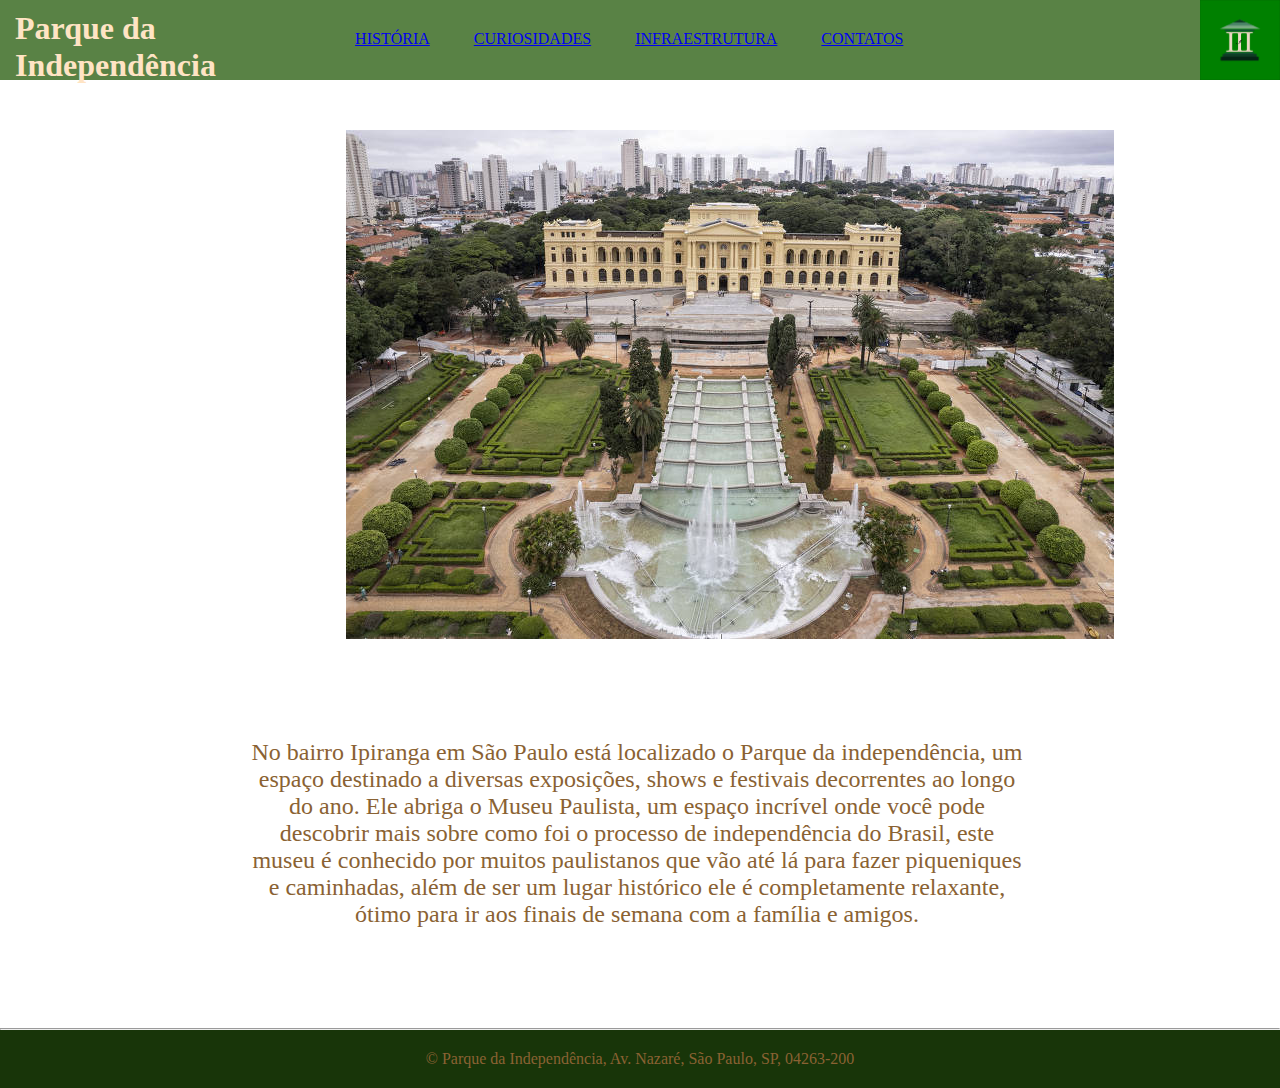
<file: cala a boca bia/index.html>
<!DOCTYPE html>
<html lang="pt-br">
<head>
    <meta charset="UTF-8">
    <meta name="viewport" content="width=device-width, initial-scale=1.0">
    <link rel="stylesheet" href="./css/estilo.css">
    <link rel="shortcut icon" href="./img/trabalhoanajulia.png">
    <title>Parque da Independência</title>
</head>
<body>
    <div id="container1">
        <section id="topo">
            <h1>Parque da Independência</h1>
            <nav>
                <ul>
                    <li><a href="./historia.html">HISTÓRIA</a></li>
                    <li><a href="./curiosidades.html">CURIOSIDADES</a></li>
                    <li><a href="./infraestrutura.html">INFRAESTRUTURA</a></li>
                    <li><a href="./contatos.html">CONTATOS</a></li>
                </ul>
            </nav>
            <img src="./img/trabalhoanajulia.png" id="logo">
        </section>

        <section id="sobre">
            <img src="./img/ipiranga3.jpg" alt="banner" id="banner">
            <p id="texto">No bairro Ipiranga em São Paulo está localizado o Parque da independência, um espaço destinado a diversas exposições, shows e festivais decorrentes ao longo do ano. Ele abriga o Museu Paulista, um espaço incrível onde você pode descobrir mais sobre como foi o processo de independência do Brasil, este museu é conhecido por muitos paulistanos que vão até lá para fazer piqueniques e caminhadas, além de ser um lugar histórico ele é completamente relaxante, ótimo para ir aos finais de semana com a família e amigos.</p>
        </section>
        <hr>
    </div>
    <footer>
        <div class="footer-content">
            <p>&copy; Parque da Independência, Av. Nazaré, São Paulo, SP, 04263-200</p>
        </div>
    </footer>
</body>
</html>
</file>
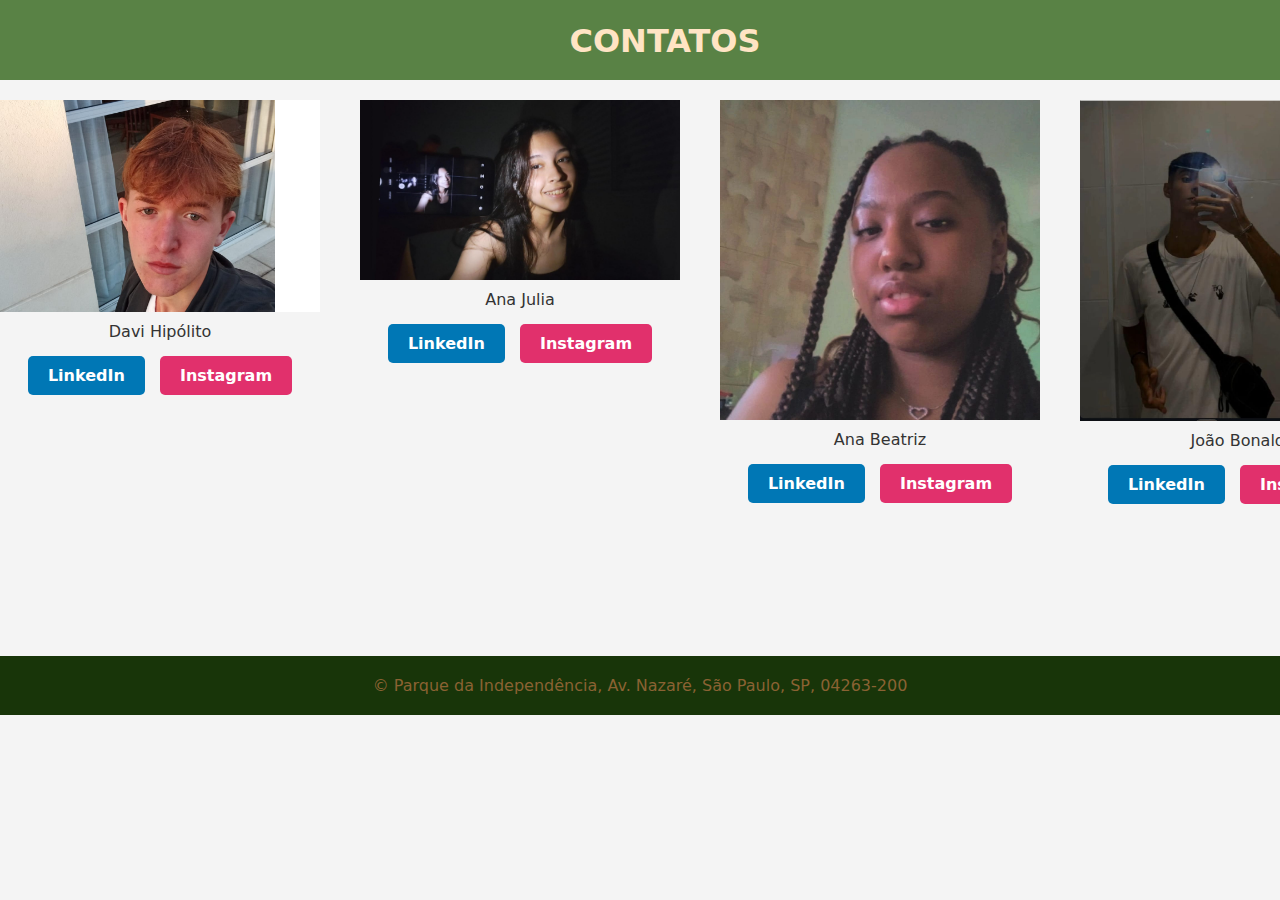
<file: cala a boca bia/contatos.html>
<!DOCTYPE html>
<html lang="pt-br">
<head>
    <meta charset="UTF-8">
    <meta name="viewport" content="width=device-width, initial-scale=1.0">
    <link rel="stylesheet" href="css/contatos.css">
    <link rel="shortcut icon" href="./img/trabalhoanajulia.png">
    <title>Contatos</title>
</head>
<body>
    <div id="container5">  
        <section id="contatos">
            <div class="topocontatos">
                    <h1 class="titlecontatos">CONTATOS</h1>
            </div>
        </section>
    </div>
    
    <div id="container6">
        <section id="integrantes">
            <div class="integrante">
                <img src="./img/hipo.png" alt="Foto de Integrante 1" id="foto">
                <p>Davi Hipólito</p>
                <div class="social-links">
                    <a href="https://www.linkedin.com/in/davi-hipólito-de-assis-6733b6308/" target="_blank" class="linkedin">LinkedIn</a>
                    <a href="https://www.instagram.com/davi.assisx?igsh=MXM3YTd3c3U0Y3F6Mg==" target="_blank" class="instagram">Instagram</a>
                </div>
            </div>

            <div class="integrante">
                <img src="./img/Ft-Ana.jpeg" alt="Foto de Integrante 2" id="foto">
                <p>Ana Julia</p>
                <div class="social-links">
                    <a href="https://www.linkedin.com/in/ana-julia-marques-do-prado-336986321/" target="_blank" class="linkedin">LinkedIn</a>
                    <a href="https://www.instagram.com/sweet.thys?igsh=MXU5M2NjZzhiNXRwNg==" target="_blank" class="instagram">Instagram</a>
                </div>
            </div>

            <div class="integrante">
                <img src="./img/Ft-Bia.jpeg" alt="Foto de Integrante 3" id="foto">
                <p>Ana Beatriz</p>
                <div class="social-links">
                    <a href="https://www.linkedin.com/in/ana-beatriz-silva-882833320/" target="_blank" class="linkedin">LinkedIn</a>
                    <a href="https://www.instagram.com/biasousax?igsh=cnluZnBxdnExZ2Ny" target="_blank" class="instagram">Instagram</a>
                </div>
            </div>

            <div class="integrante">
                <img src="./img/amostra.png" alt="Foto de Integrante 4" id="foto">
                <p>João Bonaldi</p>
                <div class="social-links">
                    <a href="https://www.linkedin.com/in/joão-henrique-bonaldi-souza-924b99320/" target="_blank" class="linkedin">LinkedIn</a>
                    <a href="https://www.instagram.com/bvnaldi?igsh=MXRzMHNkd3R4M2hzaQ==" target="_blank" class="instagram">Instagram</a>
                </div>
            </div>

            <div class="integrante">
                <img src="./img/Ft-Gigi.jpeg" alt="Foto de Integrante 5" id="foto">
                <p>Giovanna Soares</p>
                <div class="social-links">
                    <a href="https://www.linkedin.com/in/user3" target="_blank" class="linkedin">LinkedIn</a>
                    <a href="https://www.instagram.com/gihkkkjl?igsh=NXNhMTU4YWZsbnUw" target="_blank" class="instagram">Instagram</a>
                </div>
            </div>
        </section>
    </div>
    <footer>
        <div class="footer-content">
            <p>&copy; Parque da Independência, Av. Nazaré, São Paulo, SP, 04263-200</p>
        </div>
    </footer>
</body>
</html>
</file>
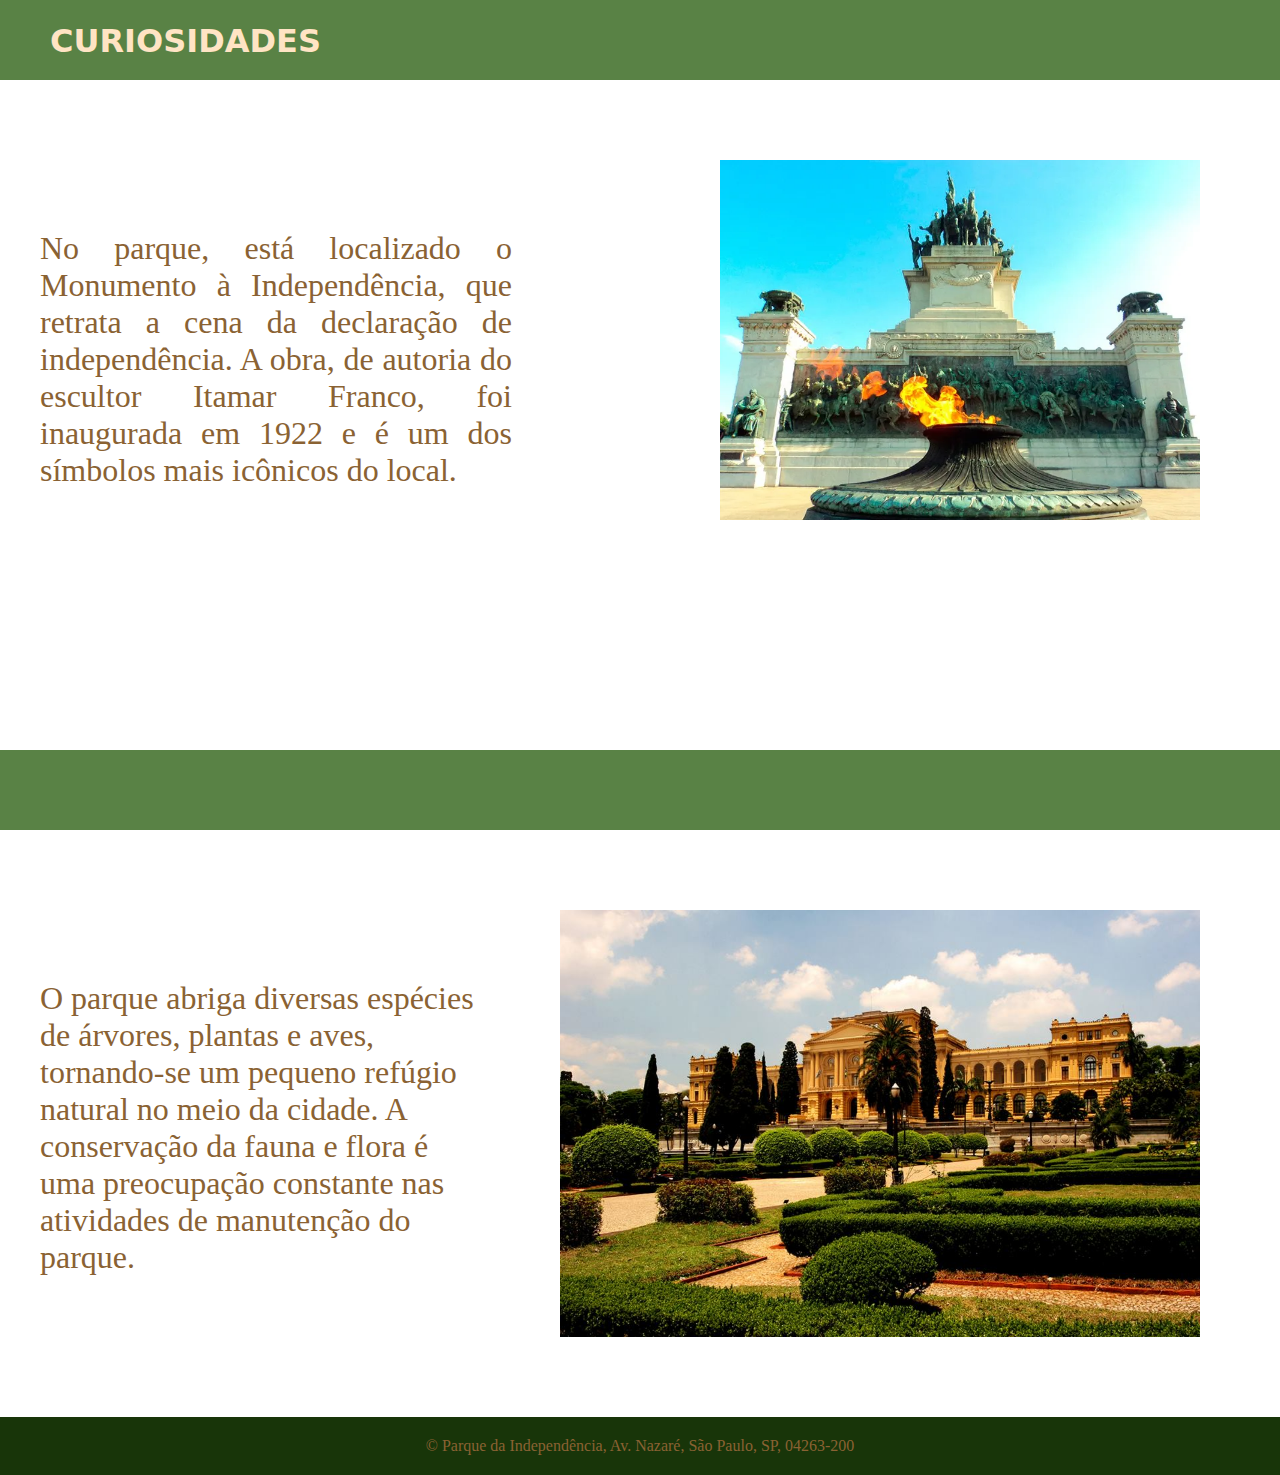
<file: cala a boca bia/curiosidades.html>
<!DOCTYPE html>
<html lang="pt-br">
<head>
    <meta charset="UTF-8">
    <meta name="viewport" content="width=device-width, initial-scale=1.0">
    <link rel="stylesheet" href="css/curiosidades.css">
    <link rel="shortcut icon" href="./img/trabalhoanajulia.png">
    <title>Curiosidades</title>
</head>
<body>
    <div id="container3">  
        <section id="curiosidades">
            <div class="topocuriosidades">
                    <h1 class="titlecuriosidades">CURIOSIDADES</h1>
            </div>
            <div class="inicio">
                <p class="textocuriosidades">No parque, está localizado o Monumento à Independência, que retrata a cena da declaração de independência. A obra, de autoria do escultor Itamar Franco, foi inaugurada em 1922 e é um dos símbolos mais icônicos do local.
                </p>
                <img src="./img/destaque_monumentoindependencia.webp" alt="banner" class="imgcuriosidades">
            </div>
        </section>

        <section id="curiosidades2"></section>
            <div class="topocuriosidades2">
                <h1 class="titlehist"></h1>
            </div>
            <div class="inicio">
                <p class="textocuriosidades">O parque abriga diversas espécies de árvores, plantas e aves, tornando-se um pequeno refúgio natural no meio da cidade. A conservação da fauna e flora é uma preocupação constante nas atividades de manutenção do parque.</p>
                <img src="./img/Museu-do-Ipiranga-reaberto.jpg" alt="banner" class="imgcuriosidades2">
            </div>
        </section>
    </div>
    <footer>
        <div class="footer-content">
            <p>&copy; Parque da Independência, Av. Nazaré, São Paulo, SP, 04263-200</p>
        </div>
    </footer>
</body>
</html>
</file>
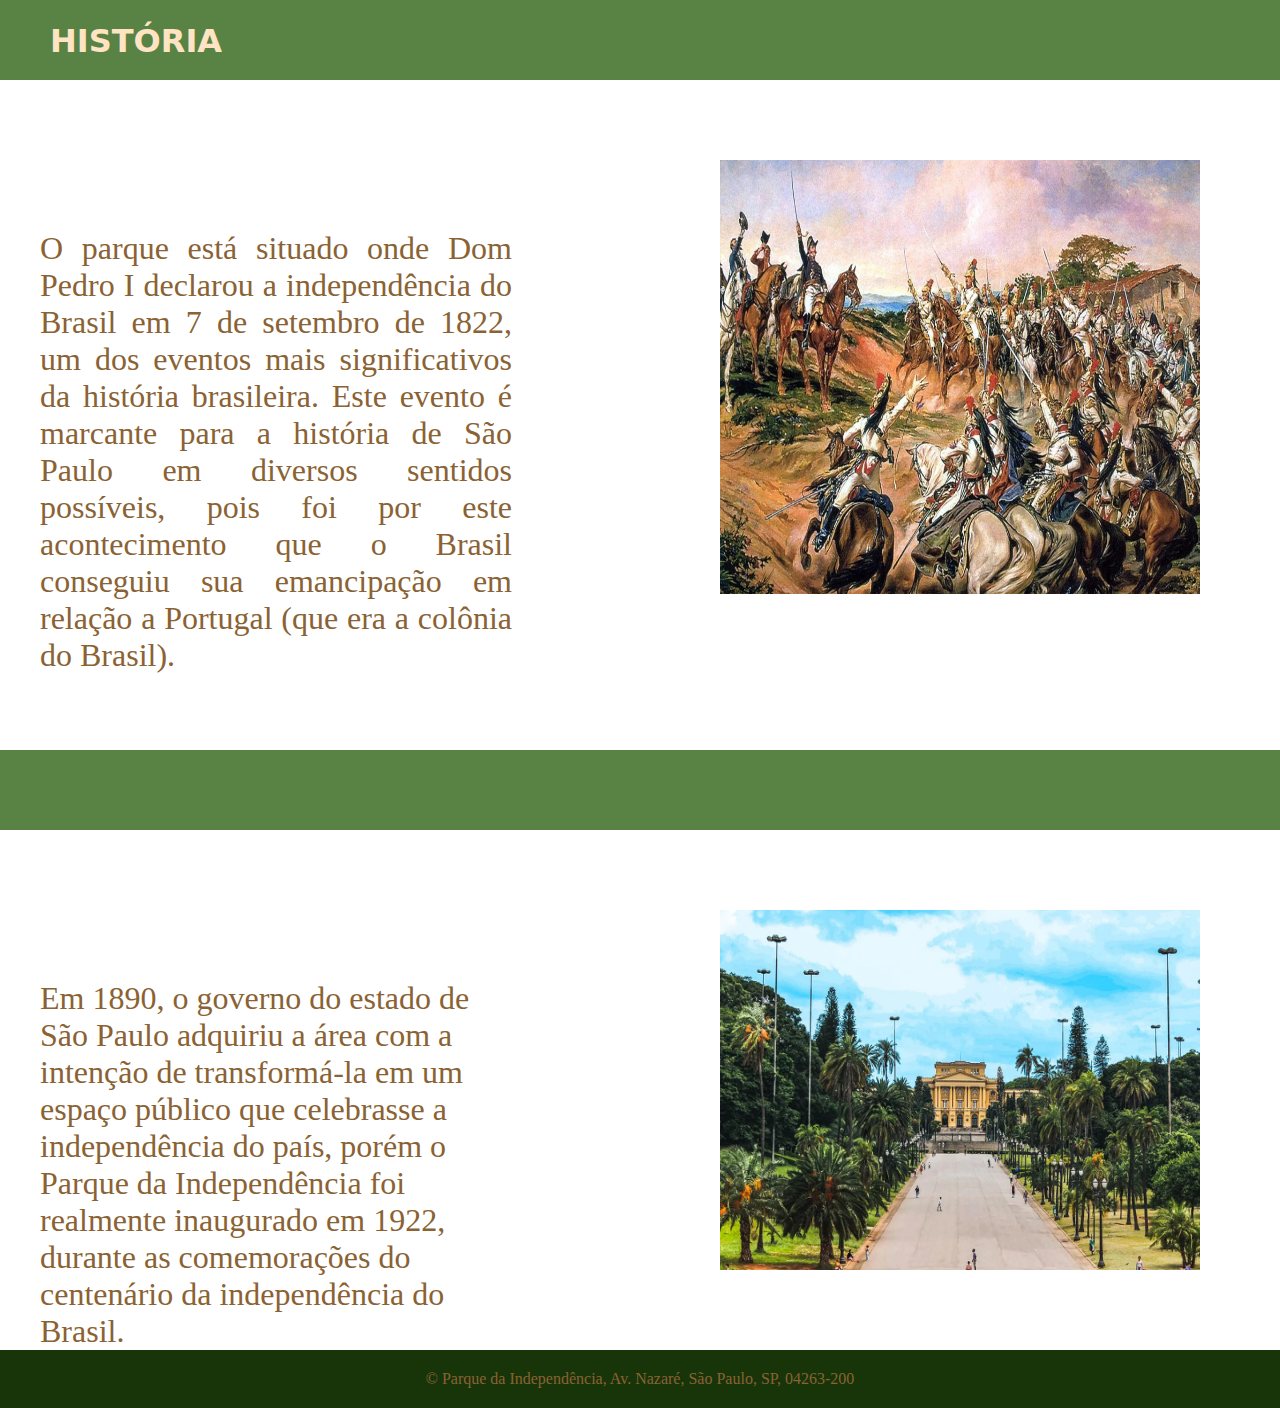
<file: cala a boca bia/historia.html>
<!DOCTYPE html>
<html lang="pt-br">
<head>
    <meta charset="UTF-8">
    <meta name="viewport" content="width=device-width, initial-scale=1.0">
    <link rel="stylesheet" href="css/historia.css">
    <link rel="shortcut icon" href="./img/trabalhoanajulia.png">
    <title>História</title>
</head>
<body>
    <div id="container2">  
        <section id="historia">
            <div class="topohist">
                    <h1 class="titlehist">HISTÓRIA</h1>
            </div>
                
            <div class="inicio">
                <p class="textohist">O parque está situado onde Dom Pedro I declarou a independência do Brasil
                    em 7 de setembro de 1822, um dos eventos mais significativos da história
                    brasileira. Este evento é marcante para a história de São Paulo em 
                    diversos sentidos possíveis, pois foi por este acontecimento que o Brasil conseguiu sua emancipação em relação a Portugal (que era a colônia do Brasil).
                </p>
                <img src="./img/P-Américo_-Grito_1_detalhe-1024x669.webp" alt="banner" class="imghist">
            </div>
        </section>

        <section id="historia2"></section>
            <div class="topohist2">
                <h1 class="titlehist"></h1>
            </div>
            <div class="inicio">
                <p class="textohist">Em 1890, o governo do estado de São Paulo adquiriu a área com a intenção de transformá-la em um espaço público que celebrasse a independência do país, porém o Parque da Independência foi realmente inaugurado em 1922, durante as comemorações do centenário da independência do Brasil.</p>
                <img src="./img/ipiranga4.webp" alt="banner" class="imghist2">
            </div>
        </section>
    </div>
    <footer>
        <div class="footer-content">
            <p>&copy; Parque da Independência, Av. Nazaré, São Paulo, SP, 04263-200</p>
        </div>
    </footer>
</body>
</html>
</file>
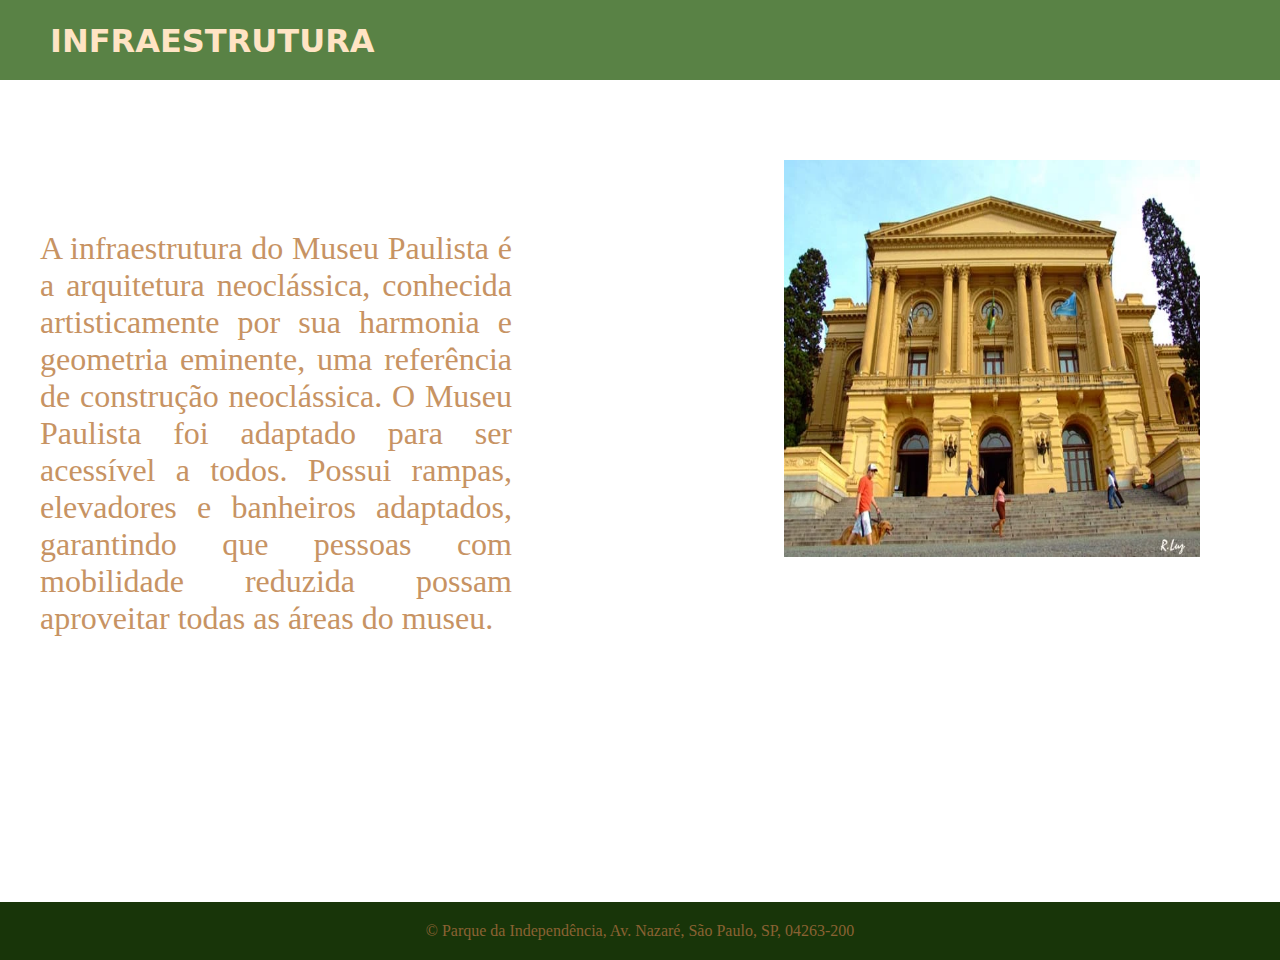
<file: cala a boca bia/infraestrutura.html>
<!DOCTYPE html>
<html lang="pt-br">
<head>
    <meta charset="UTF-8">
    <meta name="viewport" content="width=device-width, initial-scale=1.0">
    <link rel="stylesheet" href="css/infraestrutura.css">
    <link rel="shortcut icon" href="./img/trabalhoanajulia.png">
    <title>Infraestrutura</title>
</head>
<body>
    <div id="container4">  
        <section id="infraestrutura">
            <div class="topoinfraestrutura">
                    <h1 class="titleinfraestrutura">INFRAESTRUTURA</h1>
            </div>
            <div class="inicio">
                <p class="textoinfraestrutura">A infraestrutura do Museu Paulista é a arquitetura neoclássica, conhecida artisticamente por sua harmonia e geometria eminente, uma referência de construção neoclássica.
                    O Museu Paulista foi adaptado para ser acessível a todos. Possui rampas, elevadores e banheiros adaptados, garantindo que pessoas com mobilidade reduzida possam aproveitar todas as áreas do museu.
                </p>
                <img src="./img/museu-04-07-23.webp" alt="banner" class="imginfraestrutura">
            </div>
        </section>
    </div>
    <footer>
        <div class="footer-content">
            <p>&copy; Parque da Independência, Av. Nazaré, São Paulo, SP, 04263-200</p>
        </div>
    </footer>
</body>
</html>
</file>
<file: cala a boca bia/css/estilo.css>
*{
    margin: 0;
    padding: 0;
    box-sizing: border-box;
}

*{
    --font-color:#598245;
    --font-color2:#C79363;
}

#container1{
    width: 100%;
    
}

#container p{
    color: #C79363;
}
#topo{
    width: 100%;
    height: 80px;
    display: flex;
    padding-left: 15px;
    background-color: #598245;
}

#topo h1{
    padding-top: 10px;
    font-family: fantasy;
    color:bisque;
}

nav{
    text-align: center;
    width: 100%;
    padding-top: 30px;
    padding-right: 200px;
}

nav ul li{
    display: inline;
    padding: 20px;
    color: var(--font-color2);
}

#sobre{
    width: 100%;
    color: rgb(138, 98, 51);
}

#banner{
    display: flex;
    justify-content: center;
    padding-right:20%;
    padding-left: 27%;
    padding-top: 50px;
    padding-bottom: 100px;
}

#texto{
    width: 80%;
    padding-left: 250px;
    font-size: x-large;
    padding-bottom: 100px;
    text-align: center;
}
footer {
    background-color: #183509;
    color: rgb(138, 98, 51);
    text-align: center;
    padding: 20px 0;
    position: relative;
    width: 100%;
}

.footer-content {
    max-width: 1200px;
    margin: 0 auto;
}
</file>
<file: cala a boca bia/css/curiosidades.css>
*{
    margin: 0;
    padding: 0;
    box-sizing: border-box;
}

:root{
    --font-color1: #598245;
}

#container3{
    width: 100%;
}

#curiosidades{
    width: 100%;
    text-align: justify;
    height: 750px;

}

.topocuriosidades{
    width: 100%;
    height: 80px;
    padding-left: 50px;
    padding-top: 22px;
    background-color: #598245;
}

.topocuriosidades2{
    width: 100%;
    height: 80px;
    padding-left: 50px;
    padding-top: 22px;
    background-color: #598245;
}

.titlecuriosidades{
    font-family: system-ui, -apple-system, BlinkMacSystemFont, 'Segoe UI', Roboto, Oxygen, Ubuntu, Cantarell, 'Open Sans', 'Helvetica Neue', sans-serif;
    color: bisque;

}

.textocuriosidades{
    width: 40%;
    float:inline-start;
    padding-top: 150px;
    font-size:xx-large;
    padding-left: 40px;
    color: rgb(138, 98, 51);
}

.imgcuriosidades{
    float: inline-end;
    width: 50%;
    padding: 80px;
}

.imgcuriosidades2{
    float: inline-end;
    padding: 80px;
    width: 800px;
}
#curiosidades2 p{
    width: 60%;
    padding-left: 150px;
}
footer {
    background-color: #183509;
    color: rgb(138, 98, 51);
    text-align: center;
    padding: 20px 0;
    width: 100%;
    display: flex;
}

.footer-content {
    max-width: 1200px;
    margin: 0 auto;
}

.inicio{
    display: flex;
    flex-direction: row;
    justify-content: space-between;
}
</file>
<file: cala a boca bia/css/historia.css>
*{
    margin: 0;
    padding: 0;
    box-sizing: border-box;
}

:root{
    --font-color1: #598245;
}

#container2{
    width: 100%;
}

#historia{
    width: 100%;
    text-align: justify;
    height: 750px
}

.topohist{
    width: 100%;
    height: 80px;
    padding-left: 50px;
    padding-top: 22px;
    background-color: #598245;
}

.topohist2{
    width: 100%;
    height: 80px;
    padding-left: 50px;
    padding-top: 22px;
    background-color: #598245;
}

.titlehist{
    font-family: system-ui, -apple-system, BlinkMacSystemFont, 'Segoe UI', Roboto, Oxygen, Ubuntu, Cantarell, 'Open Sans', 'Helvetica Neue', sans-serif;
    color: bisque;

}

.textohist{
    width: 40%;
    justify-content: center;
    float:inline-start;
    padding-top: 150px;
    font-size:xx-large;
    padding-left: 40px;
    color: rgb(138, 98, 51);
}

.inicio{
    display: flex;
    flex-direction: row;
    justify-content: space-between;
}

.imghist{
    display: flex;
    float: right;
    width: 50%;
    padding: 80px;
}

.imghist2{
    float: inline-end;
    padding: 80px;
    width: 50%;
}
#historia2 p{
    width: 60%;
    padding-left: 150px;
}
footer {
    background-color: #183509;
    color: rgb(138, 98, 51);
    text-align: center;
    padding: 20px 0;
    width: 100%;
    display: flex;
}

.footer-content {
    max-width: 1200px;
    margin: 0 auto;
}
</file>
<file: cala a boca bia/css/infraestrutura.css>
*{
    margin: 0;
    padding: 0;
    box-sizing: border-box;
}

:root{
    --font-color1: #598245;
}

#container4{
    width: 100%;
}

#infraestrutura{
    width: 100%;
    text-align: justify;
    height: 750px
}

.topoinfraestrutura{
    width: 100%;
    height: 80px;
    padding-left: 50px;
    padding-top: 22px;
    background-color: #598245;
}

.titleinfraestrutura{
    font-family: system-ui, -apple-system, BlinkMacSystemFont, 'Segoe UI', Roboto, Oxygen, Ubuntu, Cantarell, 'Open Sans', 'Helvetica Neue', sans-serif;
    color: bisque;

}

.textoinfraestrutura{
    width: 40%;
    justify-content: center;
    float:inline-start;
    padding-top: 150px;
    font-size:xx-large;
    padding-left: 40px;
    color: #C79363;
}

.imginfraestrutura{
    float: inline-end;
    width: 45%;
    padding: 80px;
}

footer {
    background-color: #183509;
    color: rgb(138, 98, 51);
    text-align: center;
    padding: 20px 0;
    width: 100%;
    display: flex;
    margin-top: 9.5em;
}

.footer-content {
    max-width: 1200px;
    margin: 0 auto;
}

.inicio{
    display: flex;
    flex-direction: row;
    justify-content: space-between;
}
</file>
<file: cala a boca bia/css/contatos.css>
/* Reseta margens e paddings padrões */
* {
    margin: 0;
    padding: 0;
    box-sizing: border-box;
}

:root {
    --font-color1: #598245;
}

body {
    font-family: system-ui, -apple-system, BlinkMacSystemFont, 'Segoe UI', Roboto, Oxygen, Ubuntu, Cantarell, 'Open Sans', 'Helvetica Neue', sans-serif;
    background-color: #f4f4f4;
}

#container5, #container6 {
    width: 100%;
    text-align: center;
    margin-bottom: 20px;
}

.topocontatos {
    width: 100%;
    height: 80px;
    padding-left: 50px;
    padding-top: 22px;
    background-color: #598245;
}

.titlecontatos {
    font-family: system-ui, sans-serif;
    color: bisque;
}

#integrantes {
    display: flex;
    justify-content: space-evenly;
    gap: 40px;
}

#foto{
    width: 20em;
}

.integrante {
    display: flex;
    flex-direction: column;
    text-align: center;
}

.integrante p {
    margin-top: 10px;
    font-size: 1.0em;
    color: #333;
}

/* Estilos para os links sociais */
.social-links {
    margin-top: 10px;
}

.social-links a {
    display: inline-block;
    margin: 5px;
    padding: 10px 20px;
    text-decoration: none;
    font-weight: bold;
    color: white;
    border-radius: 5px;
    transition: background-color 0.3s;
}

.linkedin {
    background-color: #0077b5;
}

.instagram {
    background-color: #E1306C;
}

/* Efeito ao passar o mouse */
.social-links a:hover {
    opacity: 0.8;
}

footer {
    background-color: #183509;
    color: rgb(138, 98, 51);
    text-align: center;
    padding: 20px 0;
    position: relative; /* Use 'relative' para que o rodapé fique fixo no final da página */
    width: 100%;
    margin-top: 9.2em;
}

.footer-content {
    max-width: 1200px;
    margin: 0 auto;
}
</file>
